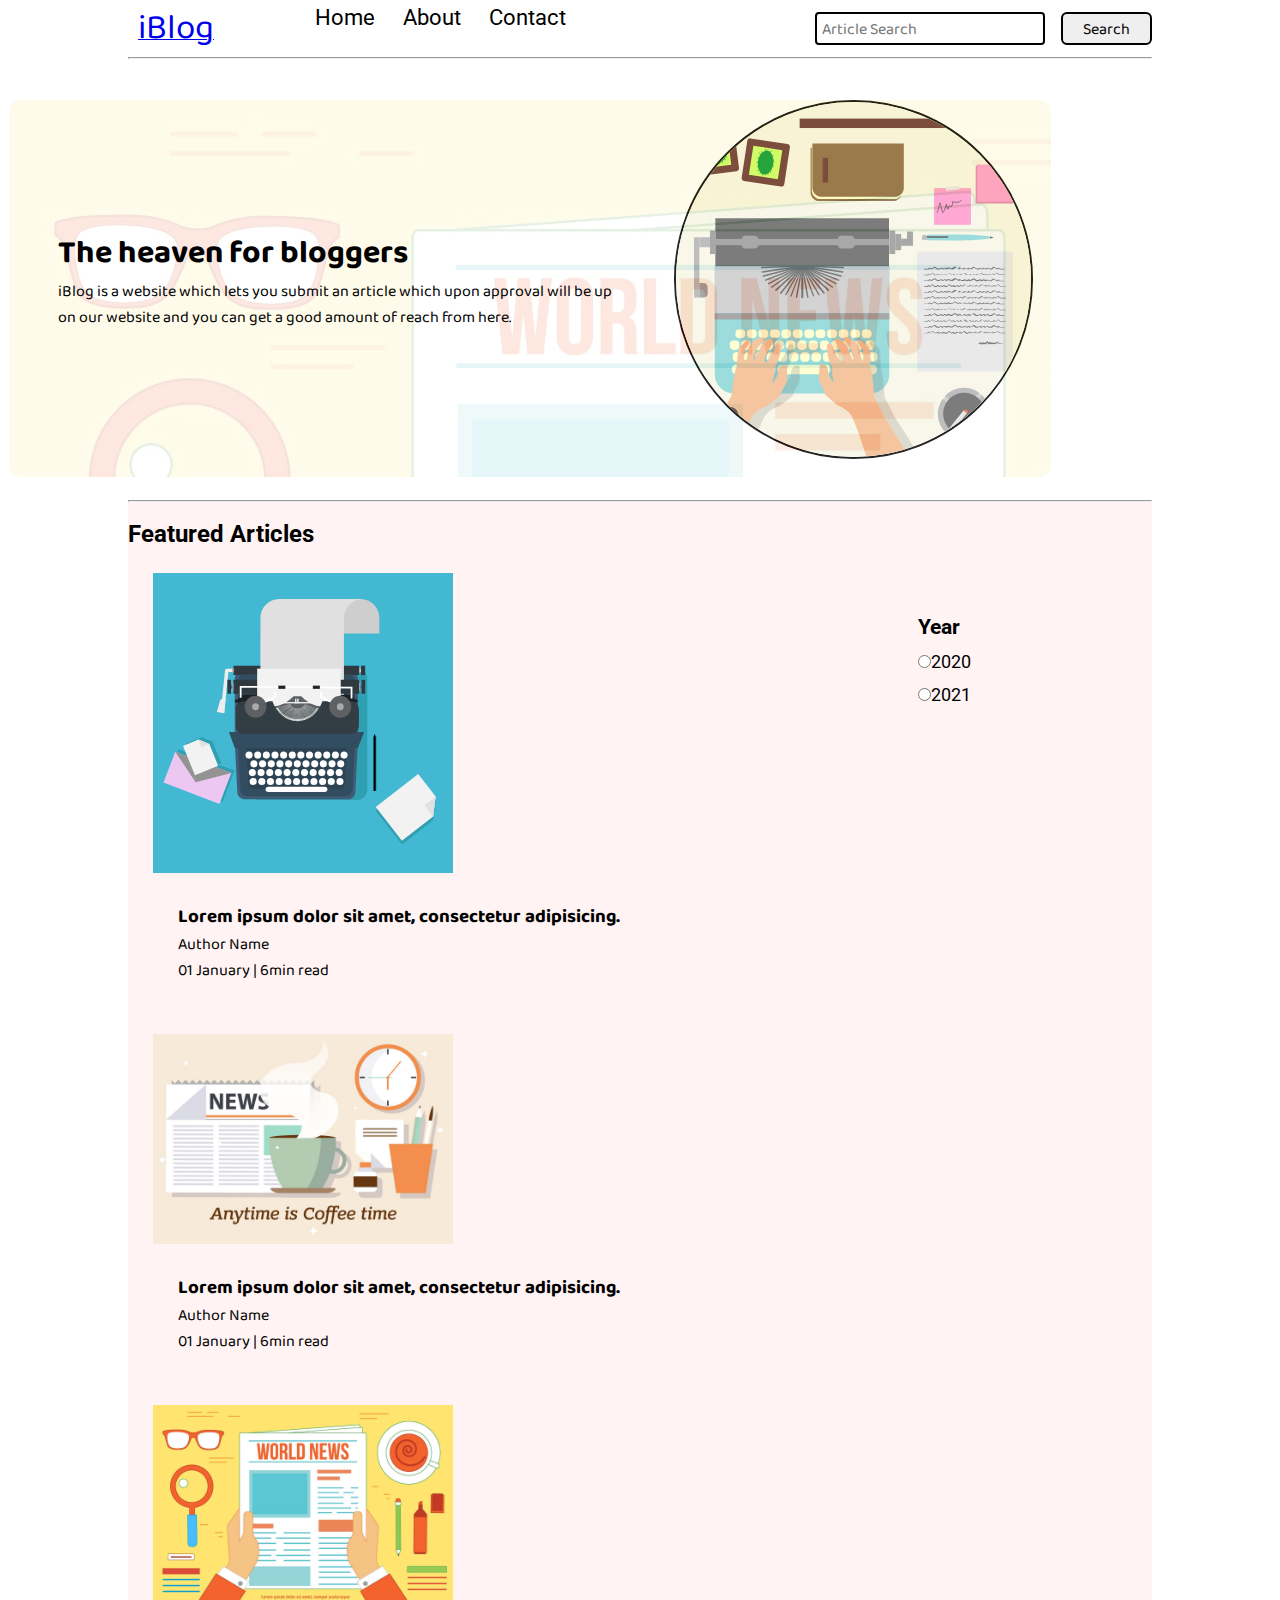
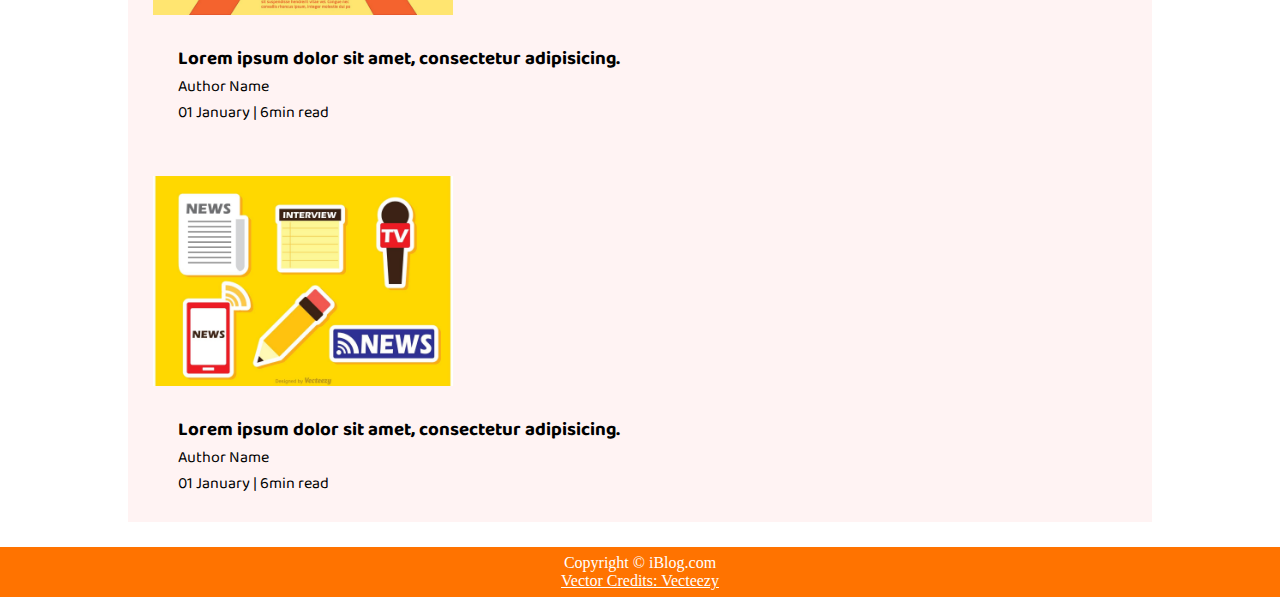
<file: index.html>
<!DOCTYPE html>
<html lang="en">

<head>
    <meta charset="UTF-8">
    <meta http-equiv="X-UA-Compatible" content="IE=edge">
    <meta name="viewport" content="width=device-width, initial-scale=1.0">
    <link rel="stylesheet" href="css/style.css">
    <link rel="stylesheet" href="css/utils.css">
    <link rel="stylesheet" href="css/mobile.css">
    <title>iBlog - Heavens for bloggers</title>
</head>

<body>
    <nav class="navigation max-width-1 m-auto">
        <div class="nav-left">

            <a href="/">
            <!-- <span><img src="" width="94px" alt=""></span> -->
            <span>iBlog</span>
            </a>

            <ul>
                <li><a href="/">Home</a></li>
                <li><a href="#">About</a></li>
                <li><a href="/contact.html">Contact</a></li>
            </ul>

        </div>
        <div class="nav-right">

            <form action="/search.html" method="get">
                <input class="form-input" type="text" name="query" placeholder="Article Search">
                <button class="btn">Search</button>
            </form>

        </div>
    </nav>
    <div class="max-width-1 m-auto">
        <hr>
    </div>
    <div class="content max-width-1 my-2">
        <div class="content-left">
            <h1>The heaven for bloggers</h1>
            <p>iBlog is a website which lets you submit an article which upon
                approval will be up on our website and you can get a good
                amount of reach from here.
            </p>
        </div>
        <div class="content-right">
            <img src="pic/home.svg.svg" alt="iBlog">
        </div>
    </div>

    <div class="max-width-1 m-auto"><hr></div>

    <div class="home-articles max-width-1 m-auto font2">

        <h2>Featured Articles</h2>
        
        <div class="year-box adjust-year">
            <div><h3>Year</h3></div>
            <div>
                <input type="radio" name="year" id="">2020
            </div>
            <div>
                <input type="radio" name="year" id="">2021
            </div>
        </div>


        <div class="home-article">
            <div class="home-article-img">
                <img src="pic/typewriter.svg.svg" alt="articles">
            </div>
            <div class="home-article-content font1">
                <a href="/blogpost.html">
                    <h3>Lorem ipsum dolor sit amet, consectetur adipisicing.</h3>
                </a>
                <div>Author Name</div>
                <span>01 January | 6min read</span>
            </div>
        </div>


        <div class="home-article">
            <div class="home-article-img">
                <img src="pic/news.svg.jpg" alt="articles">
            </div>
            <div class="home-article-content font1">
                <a href="/blogpost.html">
                    <h3>Lorem ipsum dolor sit amet, consectetur adipisicing.</h3>
                </a>
                <div>Author Name</div>
                <span>01 January | 6min read</span>
            </div>
        </div>


        <div class="home-article">
            <div class="home-article-img">
                <img src="pic/free.svg.jpg" alt="articles">
            </div>
            <div class="home-article-content font1">
                <a href="/blogpost.html">
                    <h3>Lorem ipsum dolor sit amet, consectetur adipisicing.</h3>
                </a>
                <div>Author Name</div>
                <span>01 January | 6min read</span>
            </div>
        </div>


        <div class="home-article">
            <div class="home-article-img">
                <img src="pic/tv.svg.jpg" alt="articles">
            </div>
            <div class="home-article-content font1">
                <a href="/blogpost.html">
                    <h3>Lorem ipsum dolor sit amet, consectetur adipisicing.</h3>
                </a>
                <div>Author Name</div>
                <span>01 January | 6min read</span>
            </div>
        </div>


    </div>
    <div class="footer">
        <p>Copyright &copy; iBlog.com</p>
        <a href="<a href=" https://www.vecteezy.com/free-vector/typing">Vector Credits: Vecteezy</a>
    </div>
</body>

</html>
</file>
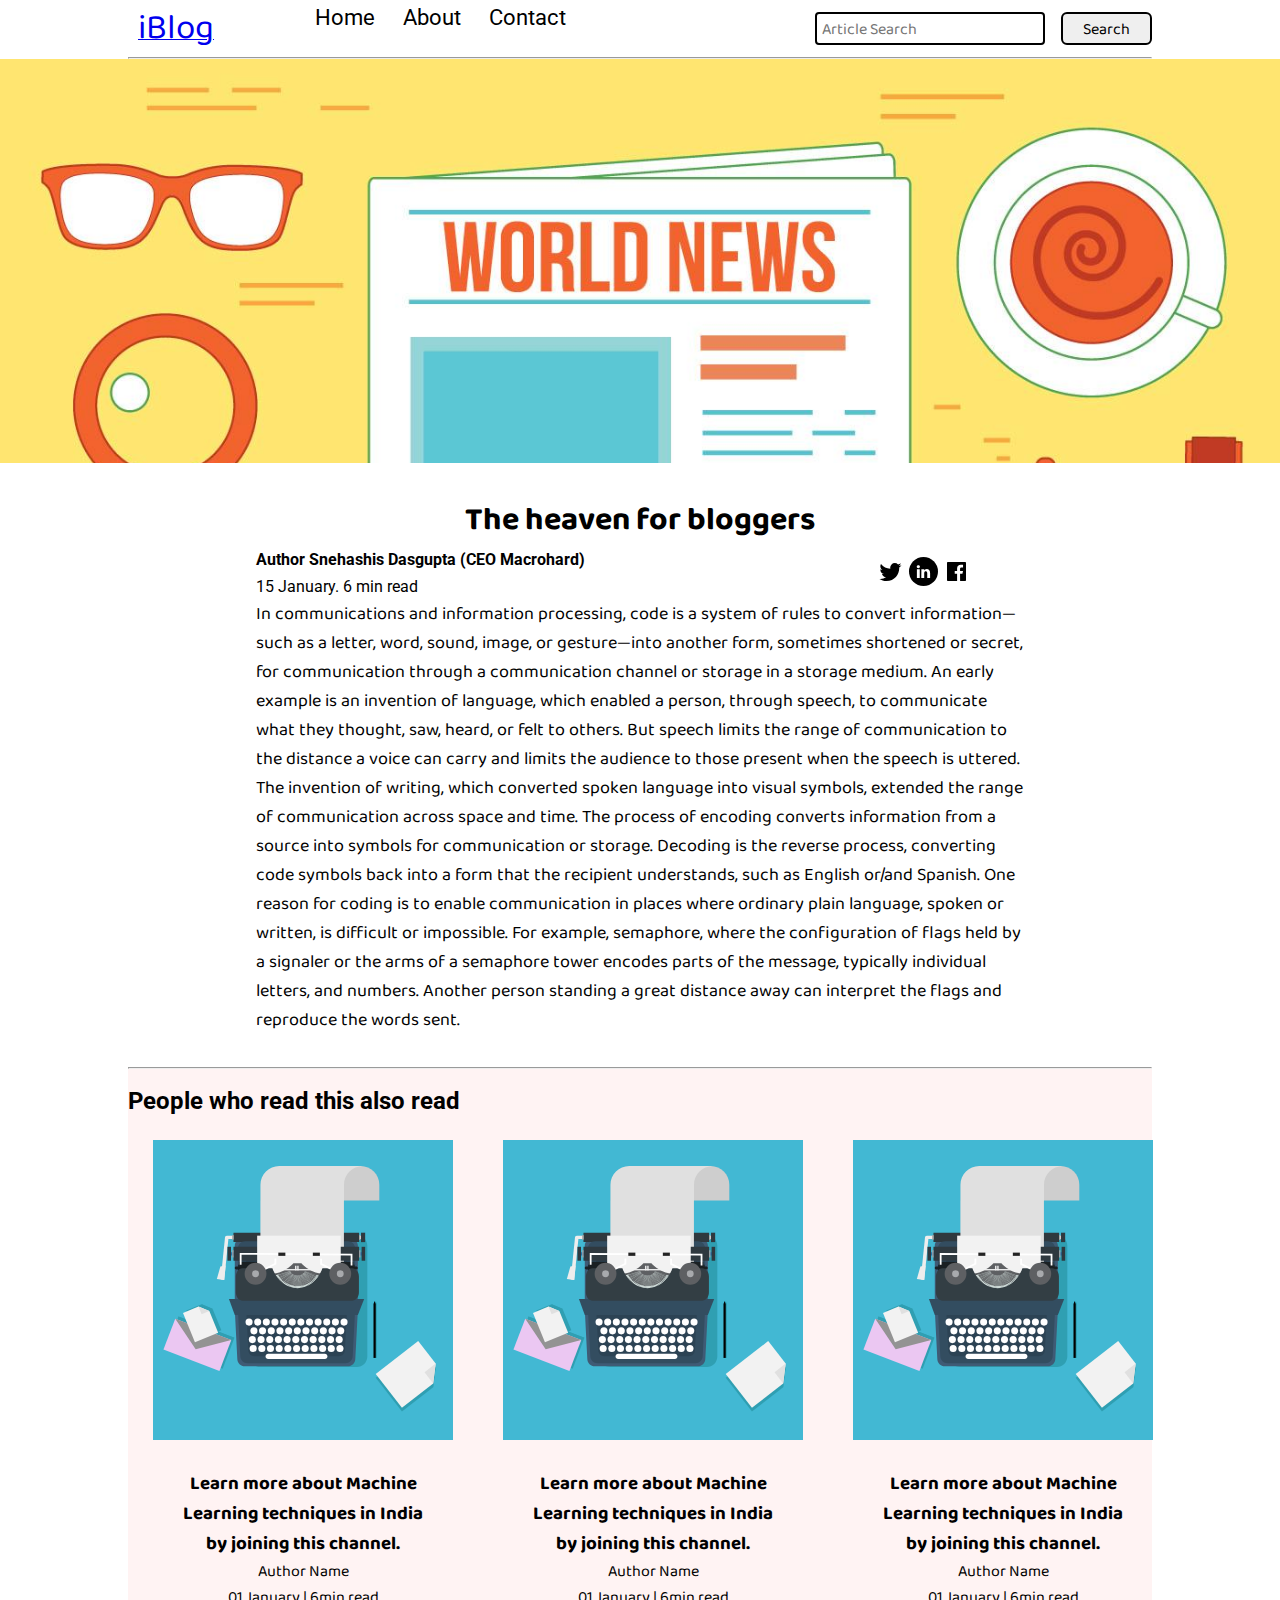
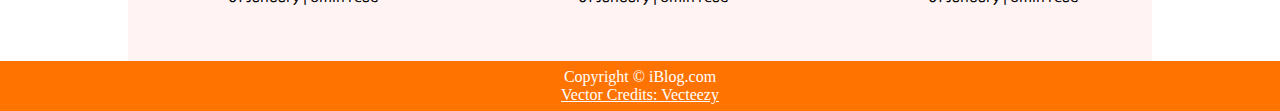
<file: blogpost.html>
<!DOCTYPE html>
<html lang="en">

<head>
    <meta charset="UTF-8">
    <meta http-equiv="X-UA-Compatible" content="IE=edge">
    <meta name="viewport" content="width=device-width, initial-scale=1.0">
    <link rel="stylesheet" href="css/style.css">
    <link rel="stylesheet" href="css/utils.css">
    <link rel="stylesheet" href="css/blogpost.css">
    <link rel="stylesheet" href="css/mobile.css">
    <title>iBlog - Heavens for bloggers</title>
</head>

<body>
    <nav class="navigation max-width-1 m-auto">
        <div class="nav-left">

            <a href="/">
            <!-- <span><img src="" width="94px" alt=""></span> -->
            <span>iBlog</span>
            </a>

            <ul>
                <li><a href="/">Home</a></li>
                <li><a href="#">About</a></li>
                <li><a href="/contact.html">Contact</a></li>
            </ul>

        </div>
        <div class="nav-right">

            <form action="/search.html" method="get">
                <input class="form-input" type="text" name="query" placeholder="Article Search">
                <button class="btn">Search</button>
            </form>

        </div>
    </nav>
    <div class="max-width-1 m-auto"><hr></div>
    <div class="post-img">
        <img src="pic/free.svg.jpg" alt="">
    </div>

    <div class="m-auto blog-post-content max-width-2 m-auto my-2">
        <h1 class="font1">The heaven for bloggers</h1>
        <div class="blogpost-meta">
            <div class="author-info">
                <div> <b> Author Snehashis Dasgupta (CEO Macrohard) </b> </div>
                <div>15 January. 6 min read</div>
            </div>


            <div class="social">
                <svg width="29" height="29" class="ho"><path d="M22.05 7.54a4.47 4.47 0 0 0-3.3-1.46 4.53 4.53 0 0 0-4.53 4.53c0 .35.04.7.08 1.05A12.9 12.9 0 0 1 5 6.89a5.1 5.1 0 0 0-.65 2.26c.03 1.6.83 2.99 2.02 3.79a4.3 4.3 0 0 1-2.02-.57v.08a4.55 4.55 0 0 0 3.63 4.44c-.4.08-.8.13-1.21.16l-.81-.08a4.54 4.54 0 0 0 4.2 3.15 9.56 9.56 0 0 1-5.66 1.94l-1.05-.08c2 1.27 4.38 2.02 6.94 2.02 8.3 0 12.86-6.9 12.84-12.85.02-.24 0-.43 0-.65a8.68 8.68 0 0 0 2.26-2.34c-.82.38-1.7.62-2.6.72a4.37 4.37 0 0 0 1.95-2.51c-.84.53-1.81.9-2.83 1.13z"></path></svg>

                <svg style="background: black; border-radius:21px;" width="29" height="29" viewBox="0 0 29 29" fill="none" class="ho"><path d="M5 6.36C5 5.61 5.63 5 6.4 5h16.2c.77 0 1.4.61 1.4 1.36v16.28c0 .75-.63 1.36-1.4 1.36H6.4c-.77 0-1.4-.6-1.4-1.36V6.36z"></path><path fill-rule="evenodd" clip-rule="evenodd" d="M10.76 20.9v-8.57H7.89v8.58h2.87zm-1.44-9.75c1 0 1.63-.65 1.63-1.48-.02-.84-.62-1.48-1.6-1.48-.99 0-1.63.64-1.63 1.48 0 .83.62 1.48 1.59 1.48h.01zM12.35 20.9h2.87v-4.79c0-.25.02-.5.1-.7.2-.5.67-1.04 1.46-1.04 1.04 0 1.46.8 1.46 1.95v4.59h2.87v-4.92c0-2.64-1.42-3.87-3.3-3.87-1.55 0-2.23.86-2.61 1.45h.02v-1.24h-2.87c.04.8 0 8.58 0 8.58z" fill="#fff"></path></svg>

                <svg width="29" height="29" class="ho"><path d="M23.2 5H5.8a.8.8 0 0 0-.8.8V23.2c0 .44.35.8.8.8h9.3v-7.13h-2.38V13.9h2.38v-2.38c0-2.45 1.55-3.66 3.74-3.66 1.05 0 1.95.08 2.2.11v2.57h-1.5c-1.2 0-1.48.57-1.48 1.4v1.96h2.97l-.6 2.97h-2.37l.05 7.12h5.1a.8.8 0 0 0 .79-.8V5.8a.8.8 0 0 0-.8-.79"></path></svg>
            </div>


        </div>

        <p class="font1">
            In communications and information processing, code is a system of rules to convert information—such as a letter, word, sound, image, or gesture—into another form, sometimes shortened or secret, for communication through a communication channel or storage in a storage medium. An early example is an invention of language, which enabled a person, through speech, to communicate what they thought, saw, heard, or felt to others. But speech limits the range of communication to the distance a voice can carry and limits the audience to those present when the speech is uttered. The invention of writing, which converted spoken language into visual symbols, extended the range of communication across space and time.

            The process of encoding converts information from a source into symbols for communication or storage. Decoding is the reverse process, converting code symbols back into a form that the recipient understands, such as English or/and Spanish.
            
            One reason for coding is to enable communication in places where ordinary plain language, spoken or written, is difficult or impossible. For example, semaphore, where the configuration of flags held by a signaler or the arms of a semaphore tower encodes parts of the message, typically individual letters, and numbers. Another person standing a great distance away can interpret the flags and reproduce the words sent.</p>
    </div>

    <div class="max-width-1 m-auto">
        <hr>
    </div>
    <div class="home-articles max-width-1 m-auto font2">


        <h2>People who read this also read</h2>
        <div class="row">


        <div class="home-article more-post">
            <div class="home-article-img">
                <img src="pic/typewriter.svg.svg" alt="articles">
            </div>
            <div class="home-article-content font1 center">
                <a href="/blogpost.html">
                    <h3>Learn more about Machine Learning techniques in India by joining this channel.</h3>
                </a>
                <div>Author Name</div>
                <span>01 January | 6min read</span>
            </div>
        </div>

        <div class="home-article more-post">
            <div class="home-article-img">
                <img src="pic/typewriter.svg.svg" alt="articles">
            </div>
            <div class="home-article-content font1 center">
                <a href="/blogpost.html">
                    <h3>Learn more about Machine Learning techniques in India by joining this channel.</h3>
                </a>
                <div>Author Name</div>
                <span>01 January | 6min read</span>
            </div>
        </div>

        <div class="home-article more-post">
            <div class="home-article-img">
                <img src="pic/typewriter.svg.svg" alt="articles">
            </div>
            <div class="home-article-content font1 center">
                <a href="/blogpost.html">
                    <h3>Learn more about Machine Learning techniques in India by joining this channel.</h3>
                </a>
                <div>Author Name</div>
                <span>01 January | 6min read</span>
            </div>
        </div>
        
        
        </div>


    </div>
    <div class="footer">
        <p>Copyright &copy; iBlog.com</p>
        <a href="<a href=" https://www.vecteezy.com/free-vector/typing">Vector Credits: Vecteezy</a>
    </div>
</body>

</html>
</file>
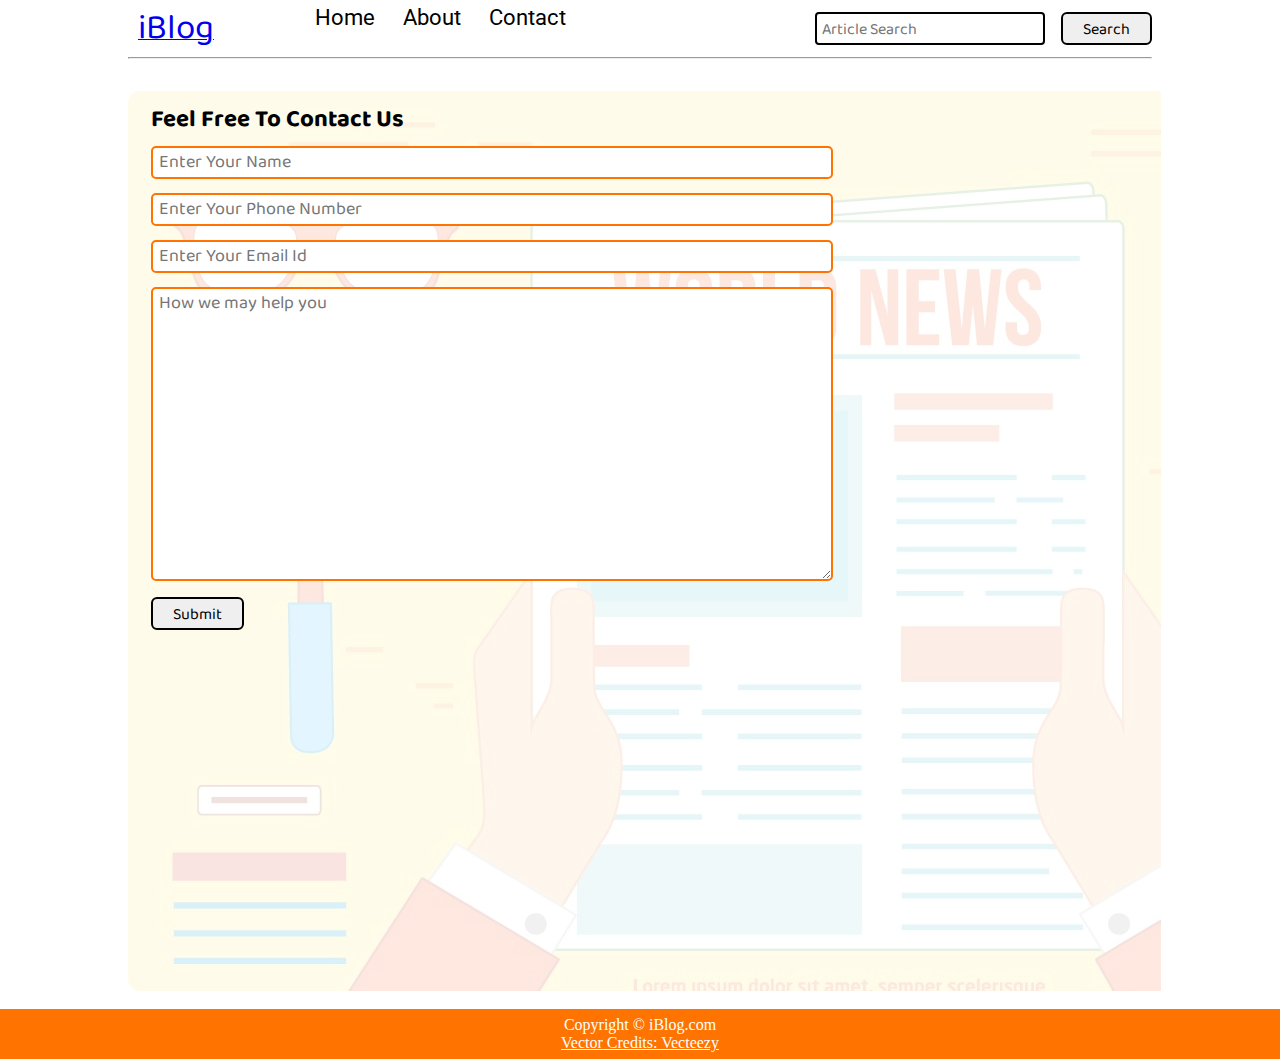
<file: contact.html>
<!DOCTYPE html>
<html lang="en">

<head>
    <meta charset="UTF-8">
    <meta http-equiv="X-UA-Compatible" content="IE=edge">
    <meta name="viewport" content="width=device-width, initial-scale=1.0">
    <link rel="stylesheet" href="css/style.css">
    <link rel="stylesheet" href="css/utils.css">
    <link rel="stylesheet" href="css/contact.css">
    <link rel="stylesheet" href="css/mobile.css">
    <title>iBlog - Heavens for bloggers</title>
</head>

<body>
    <nav class="navigation max-width-1 m-auto">
        <div class="nav-left">

            <a href="/">
            <!-- <span><img src="" width="94px" alt=""></span> -->
            <span>iBlog</span>
            </a>

            <ul>
                <li><a href="/">Home</a></li>
                <li><a href="#">About</a></li>
                <li><a href="/contact.html">Contact</a></li>
            </ul>

        </div>
        <div class="nav-right">

            <form action="/search.html" method="get">
                <input class="form-input" type="text" name="query" placeholder="Article Search">
                <button class="btn">Search</button>
            </form>

        </div>
    </nav>

    <div class="max-width-1 m-auto">
        <hr>
    </div>

    <div class="contact-content font1 max-width-1 m-auto">

        <div class="max-width-1 m-auto mx-1">

            <!-- <div class="home-articles max-width-1 m-auto font2"> -->
            <h2>Feel Free To Contact Us</h2>
            <!-- </div> -->
            <div class="contact-form">


                <div class="form-box">
                    <input type="text" placeholder="Enter Your Name">
                </div>

                <div class="form-box">
                    <input type="text" placeholder="Enter Your Phone Number">
                </div>

                <div class="form-box">
                    <input type="text" placeholder="Enter Your Email Id">
                </div>

                <div class="form-box">
                    <textarea name="" id="" cols="30" rows="10" placeholder="How we may help you"></textarea>
                </div>

                <div class="form-box">
                    <button class="btn">Submit</button>
                </div>


            </div>
        </div>

    </div>
    <div class="footer">
        <p>Copyright &copy; iBlog.com</p>
        <a href="<a href=" https://www.vecteezy.com/free-vector/typing">Vector Credits: Vecteezy</a>
    </div>
</body>

</html>
</file>
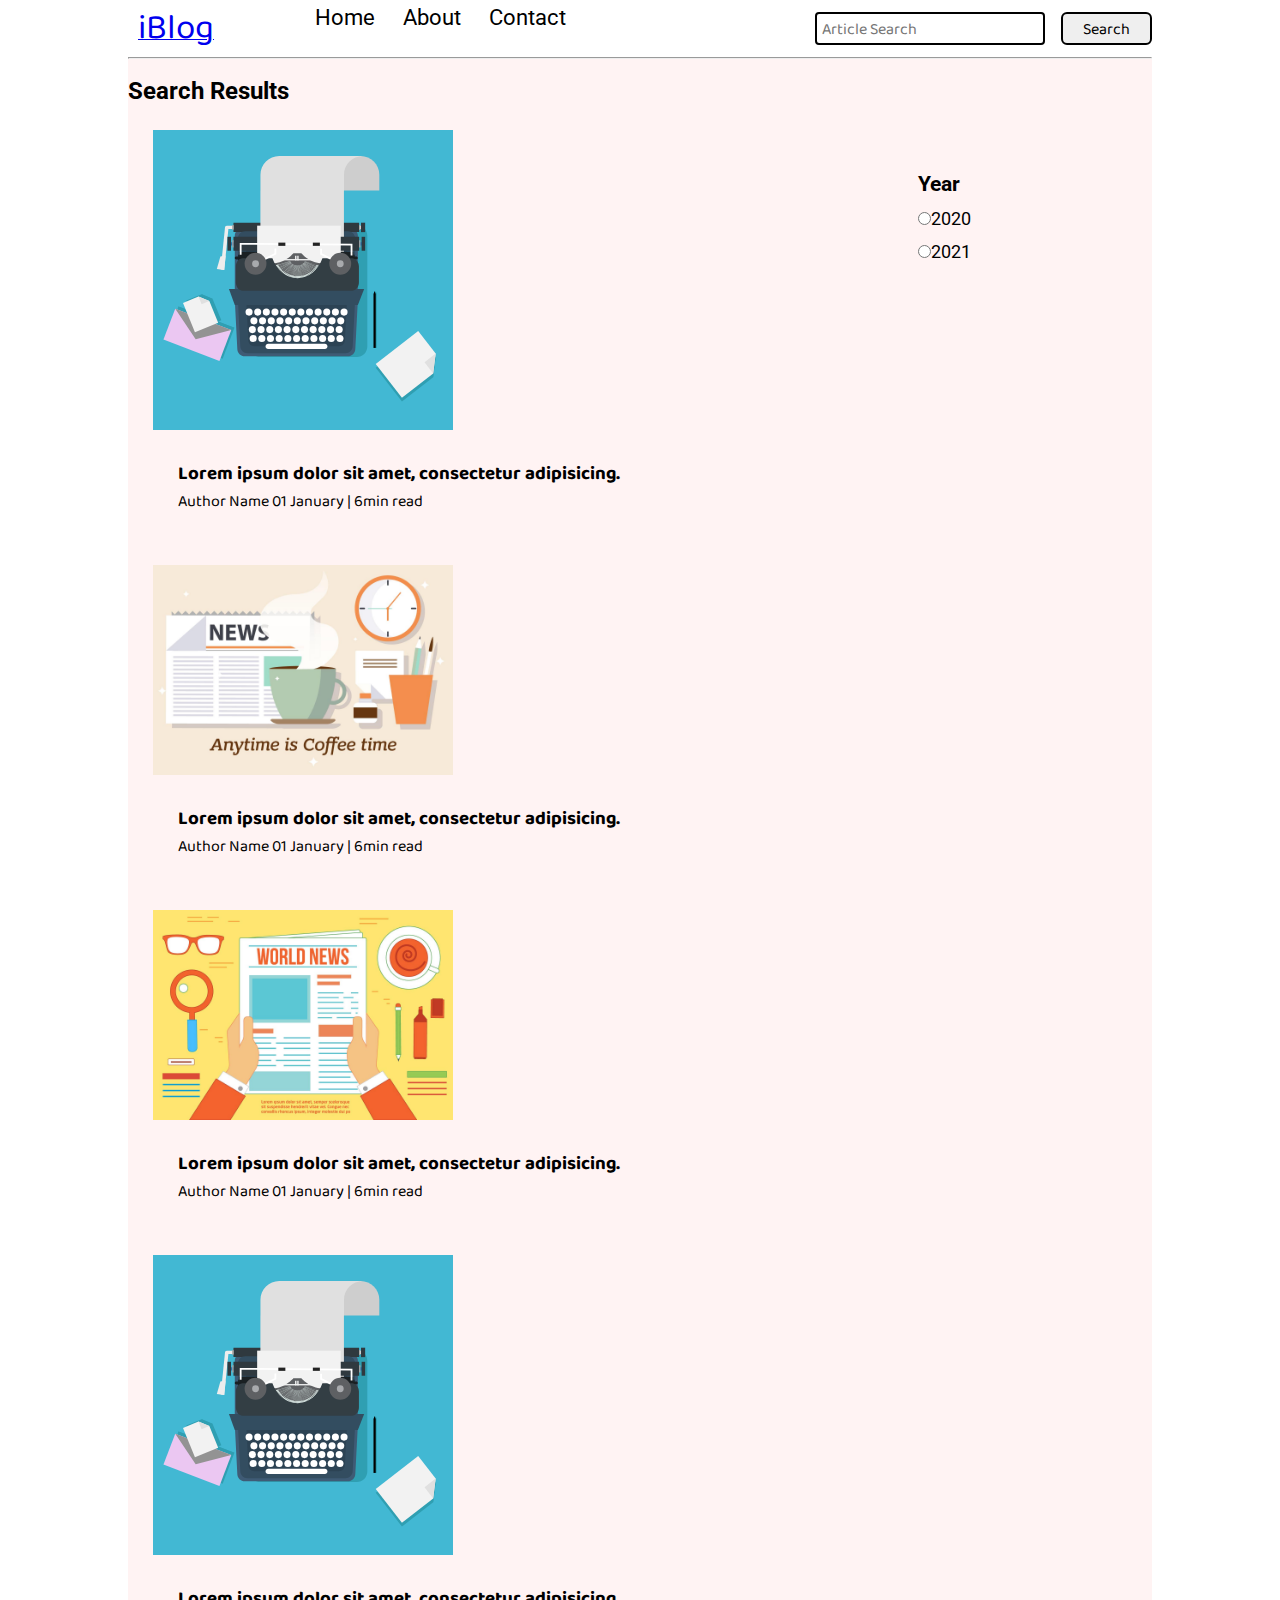
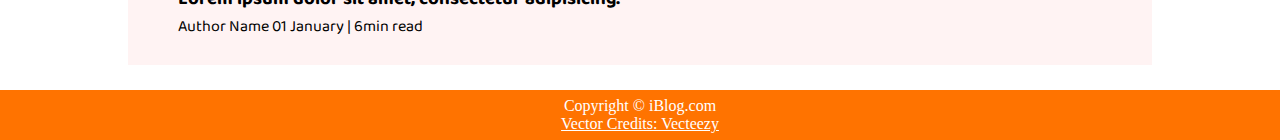
<file: search.html>
<!DOCTYPE html>
<html lang="en">

<head>
    <meta charset="UTF-8">
    <meta http-equiv="X-UA-Compatible" content="IE=edge">
    <meta name="viewport" content="width=device-width, initial-scale=1.0">
    <link rel="stylesheet" href="css/style.css">
    <link rel="stylesheet" href="css/utils.css">
    <link rel="stylesheet" href="css/mobile.css">
    <title>iBlog - Heavens for bloggers</title>
</head>

<body>
    <nav class="navigation max-width-1 m-auto">
        <div class="nav-left">

            <a href="/">
            <!-- <span><img src="" width="94px" alt=""></span> -->
            <span>iBlog</span>
            </a>

            <ul>
                <li><a href="/">Home</a></li>
                <li><a href="#">About</a></li>
                <li><a href="/contact.html">Contact</a></li>
            </ul>

        </div>
        <div class="nav-right">

            <form action="/search.html" method="get">
                <input class="form-input" type="text" name="query" placeholder="Article Search">
                <button class="btn">Search</button>
            </form>

        </div>
    </nav>
    <div class="max-width-1 m-auto"><hr></div>

    <div class="home-articles max-width-1 m-auto font2">

        <h2>Search Results</h2>

        <div class="year-box adjust-year">
            <div><h3>Year</h3></div>
            <div>
                <input type="radio" name="year" id="">2020
            </div>
            <div>
                <input type="radio" name="year" id="">2021
            </div>
        </div>

        <div class="home-article">
            <div class="home-article-img">
                <img src="pic/typewriter.svg.svg" alt="articles">
            </div>
            <div class="home-article-content font1">
                <a href="/blogpost.html">
                    <h3>Lorem ipsum dolor sit amet, consectetur adipisicing.</h3>
                </a>
                <span>Author Name</span>
                <span>01 January | 6min read</span>
            </div>
        </div>


        <div class="home-article">
            <div class="home-article-img">
                <img src="pic/news.svg.jpg" alt="articles">
            </div>
            <div class="home-article-content font1">
                <a href="/blogpost.html">
                    <h3>Lorem ipsum dolor sit amet, consectetur adipisicing.</h3>
                </a>
                <span>Author Name</span>
                <span>01 January | 6min read</span>
            </div>
        </div>


        <div class="home-article">
            <div class="home-article-img">
                <img src="pic/free.svg.jpg" alt="articles">
            </div>
            <div class="home-article-content font1">
                <a href="/blogpost.html">
                    <h3>Lorem ipsum dolor sit amet, consectetur adipisicing.</h3>
                </a>
                <span>Author Name</span>
                <span>01 January | 6min read</span>
            </div>
        </div>


        <div class="home-article">
            <div class="home-article-img">
                <img src="pic/typewriter.svg.svg" alt="articles">
            </div>
            <div class="home-article-content font1">
                <a href="/blogpost.html">
                    <h3>Lorem ipsum dolor sit amet, consectetur adipisicing.</h3>
                </a>
                <span>Author Name</span>
                <span>01 January | 6min read</span>
            </div>
        </div>


    </div>
    <div class="footer">
        <p>Copyright &copy; iBlog.com</p>
        <a href="<a href=" https://www.vecteezy.com/free-vector/typing">Vector Credits: Vecteezy</a>
    </div>
</body>

</html>
</file>
<file: css/style.css>
* {
    margin: 0;
    padding: 0;
}

.navigation {
    margin: 25px;
    font-family: var(--font1);
    /* height: 74px; */
    /* background-color: rgb(255, 85, 85); */
    display: flex;
    justify-content: space-between;
    align-items: center;
}

.nav-left {
    display: flex;
}

.nav-left span {
    font-size: 35px;
    padding: 10px;
}

.nav-left ul {
    display: flex;
    align-items: center;
    margin: 0 77px;
    font-size: 22px;
    padding-bottom: 23px;
}

.nav-left ul li {
    list-style: none;
    margin: 0 14px;
    font-family: var(--font2);
    transition: all 0.3s ease-in-out;
}

.nav-left ul li a {
    text-decoration: none;
    color: black;
}

.nav-left ul li a:hover {
    color: var(--main-bg-color);
    font-weight: bolder;
}

.content {
    height: 100%;
    /* background-color: rgb(164, 164, 248); */
    display: flex;
    margin-top: 32px;
    padding: 9px;
    position: relative;
}

.content::after{
    content: "";
    background-image: url('../pic/free.svg.jpg');
    position: absolute;
    width: 100%;
    height: inherit;
    opacity: 0.15;
    border-radius: 12px;
}

.content-left {
    font-family: var(--font1);
    display: flex;
    flex-direction: column;
    justify-content: center;
    padding: 49px;
    z-index: 1;
}

.content-right {
    display: flex;
    align-items: center;
    justify-content: center;
}

.content-right img {
    height: 355px;
    border: 2px solid black;
    border-radius: 200px;
}

.home-articles {
    padding-top: 18px;
    background-color: rgb(255, 231, 231, 0.5);
    margin-top: 23px;
    position: relative;
}

.year-box{
    position: absolute;
    /* background-color: red; */
    right: 0px;
    top: 100px;
    width: 234px;
    height: 255px;
    font-size: 18px;
}

.year-box div{
    margin: 12px 0px;
}

.home-article {
    /* display: flex; */
    margin: 25px;
}

.home-article img {
    width: 300px;
}

.home-article-content {
    align-self: center;
    padding: 25px;
}

.home-article-content a{
    text-decoration: none;
    color: black;
}

/*.home-articles{}*/

.footer {
    height: 50px;
    background-color: var(--main-bg-color);
    display: flex;
    align-items: center;
    justify-content: center;
    color: white;
    flex-direction: column;
}

.footer a {
    color: white;
}
</file>
<file: css/utils.css>
@import url('https://fonts.googleapis.com/css2?family=Roboto&display=swap');
@import url('https://fonts.googleapis.com/css2?family=Baloo+Bhai+2:wght@500;600&display=swap');
:root {
    --main-bg-color: rgb(255, 115, 0);
    --font1: 'Baloo Bhai 2', cursive;
    --font2: 'Roboto', sans-serif;
}

.center{
    text-align: center;
}

.font1 {
    font-family: var(--font1);
}

.font2 {
    font-family: var(--font2);
}

.max-width-1 {
    max-width: 80vw;
}

.max-width-2 {
    max-width: 60vw;
}

.m-auto {
    margin: auto;
}

.mx-1{
    margin-left: 23px;
    margin-right: 23px;
}

.my-2{
    margin-top: 32px;
    margin-bottom: 32px;
}

.btn {
    padding: 0px 20px;
    padding-top: 3px;
    border: 2px solid black;
    border-radius: 6px;
    font-family: var(--font1);
    font-size: 16px;
    cursor: pointer;
    transition: all 0.3s ease-in-out;
}

.btn:hover {
    color: white;
    background: var(--main-bg-color);
}

.form-input {
    padding: 0px 5px;
    padding-top: 3px;
    font-size: 16px;
    border: 2px solid black;
    border-radius: 4px;
    margin: 0 13px;
    font-family: var(--font1);
}

.form-box input, textarea{
    width: 52vw;
    padding: 0px 6px;
    margin: 7px 0;
    font-size: 18px;
    font-family: var(--font1);
    border: 2px solid var(--main-bg-color);
    border-radius: 5px;
}
</file>
<file: css/mobile.css>
@media screen and (max-width:1200px) {
    .navigation {
        flex-direction: column;
        margin-bottom: 23px;
    }
    .nav-left {
        display: flex;
        flex-direction: column;
        text-align: center;
    }
    .content-right {
        display: none;
    }
    .home-article {
        flex-direction: column;
    }
    .home-article-img {
        text-align: center;
    }
    .year-box {
        top: 25px;
        left: 60vw;
        font-size: 11px;
        display: flex;
    }
    .year-box div {
        padding: 0 3px;
        margin: 0;
    }
    .home-article img {
        width: 70vw;
    }
    .form-input {
        width: 50%;
    }
    .form-box input, textarea {
        width: 66vw;
    }
    .row {
        flex-direction: column;
    }
    .social {
        padding: 0;
    }
    .post-img {
        height: auto;
    }
    .adjust-year {
        position: static;
        height: auto;
        padding: 12px 0px;
        display: flex;
        justify-content: flex-end;
        width: 100%;
    }
}
</file>
<file: css/blogpost.css>
.post-img{
    height: 404px;
    overflow: hidden;
    /* margin-top: 14px; */
}
.post-img img{
    width: 100%;
}

.blog-post-content{
    /* background-color: rebeccapurple; */
}

.blog-post-content h1{
    text-align: center;
}

.blog-post-content p{
    font-size: 18px;
}
.row{
    display: flex;
}

.more-post{
    flex-direction: column;
    align-items: center;
}

.blogpost-meta{
    /* background-color: red; */
    display: flex;
    justify-content: space-between;
}

.author-info div{
    padding: 4px 0px;
    font-family: var(--font2);
}

.social{
    padding-right: 53px;
    align-self: center;
    cursor: pointer;;
}
</file>
<file: css/contact.css>
.contact-content {
    height: 100vh;
    /* background-color: rgb(164, 164, 248); */
    /* display: flex; */
    margin-top: 32px;
    padding: 9px;
    position: relative;
    overflow: hidden;
}

.contact-content::after{
    content: "";
    background-image: url('../pic/free.svg.jpg');
    position: absolute;
    top: 0;
    width: 100%;
    height: inherit;
    opacity: 0.15;
    border-radius: 12px;
    z-index: -1;
}
</file>
